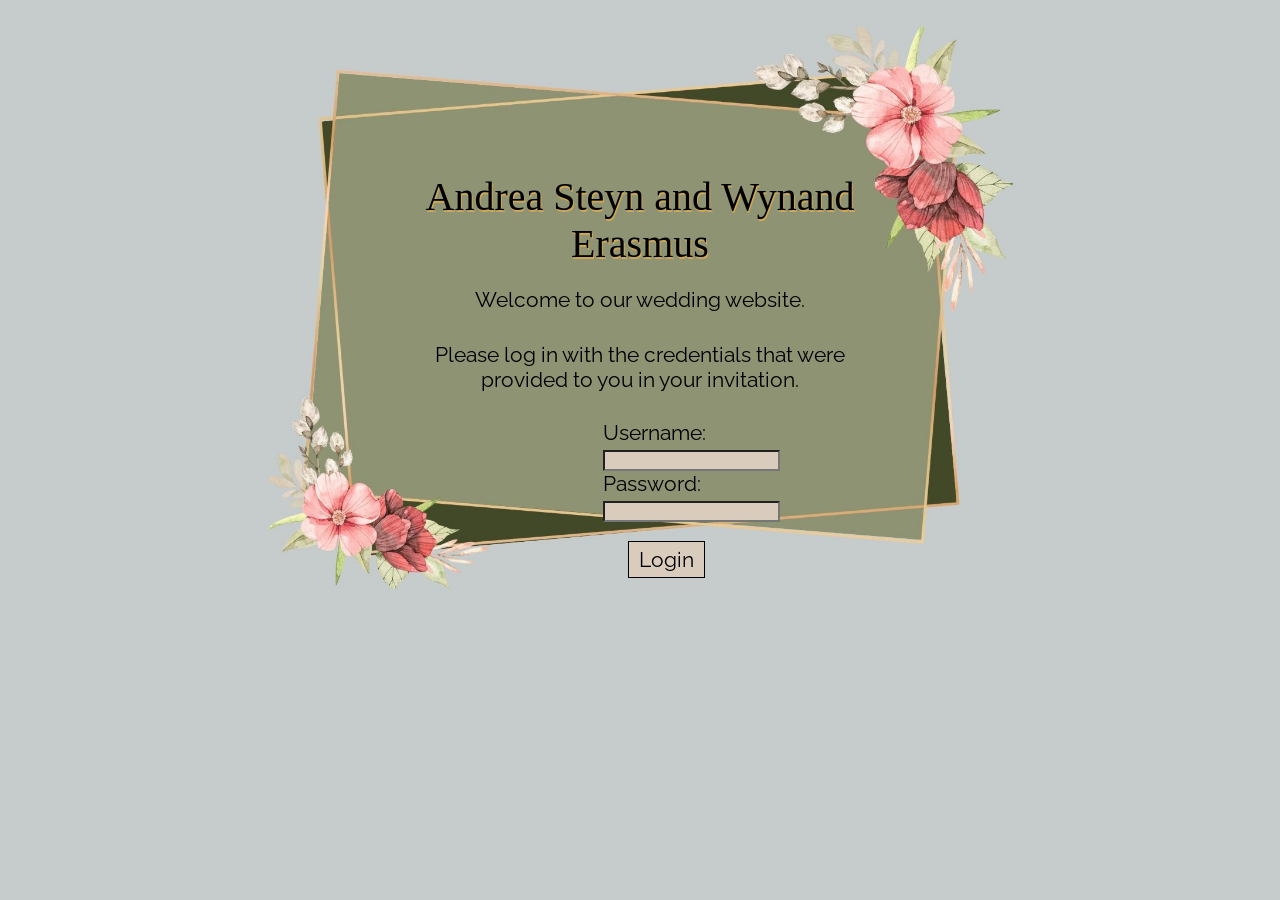
<file: index.html>
<!DOCTYPE html>
<html lang="en">
<head>
    <meta charset="UTF-8">
    <meta http-equiv="X-UA-Compatible" content="IE=edge">
    <meta name="viewport" content="width=device-width, initial-scale=1.0">
    <title>Andrea Steyn and Wynand Erasmus | Wedding</title>
    <link rel="stylesheet" href="./style.css">
    <link href="https://fonts.googleapis.com/css2?family=Raleway&display=swap" rel="stylesheet">
    <!--Jo-Anne van der Wath (577394)
        Henry Roux (577440)
        Mckyle Meyer (577523)
        Zeldene van Vüren (577115)
        Lecturer: Evangelistars Shayamano
    -->
</head>
<body id="bodyLogin">
    <Section id="containerLogin">
        <section id="contentLogin">
            <h1 id="mainHeadingLogin">Andrea Steyn and Wynand Erasmus</h1>
            <p class="contentLogin" id="loginParagraph1">Welcome to our wedding website.</p>
            <p id="loginParagraph2">Please log in with the credentials that were provided to you in your invitation.</p>
            <form action="" id="formLogin">
                <fieldset>
                    <label for="loginUsername">Username:</label><br>
                    <input type="text" id="loginUsername" name="loginUsername" required><br>
                    <label for="loginPassword">Password:</label><br>
                    <input type="text" name="loginPassword" id="loginPassword" required><br><br>
                    <a href="home.html" id="cta">Login</a>
                </fieldset>
            </form>
        </section>
    </Section>
</body>
</html>
</file>
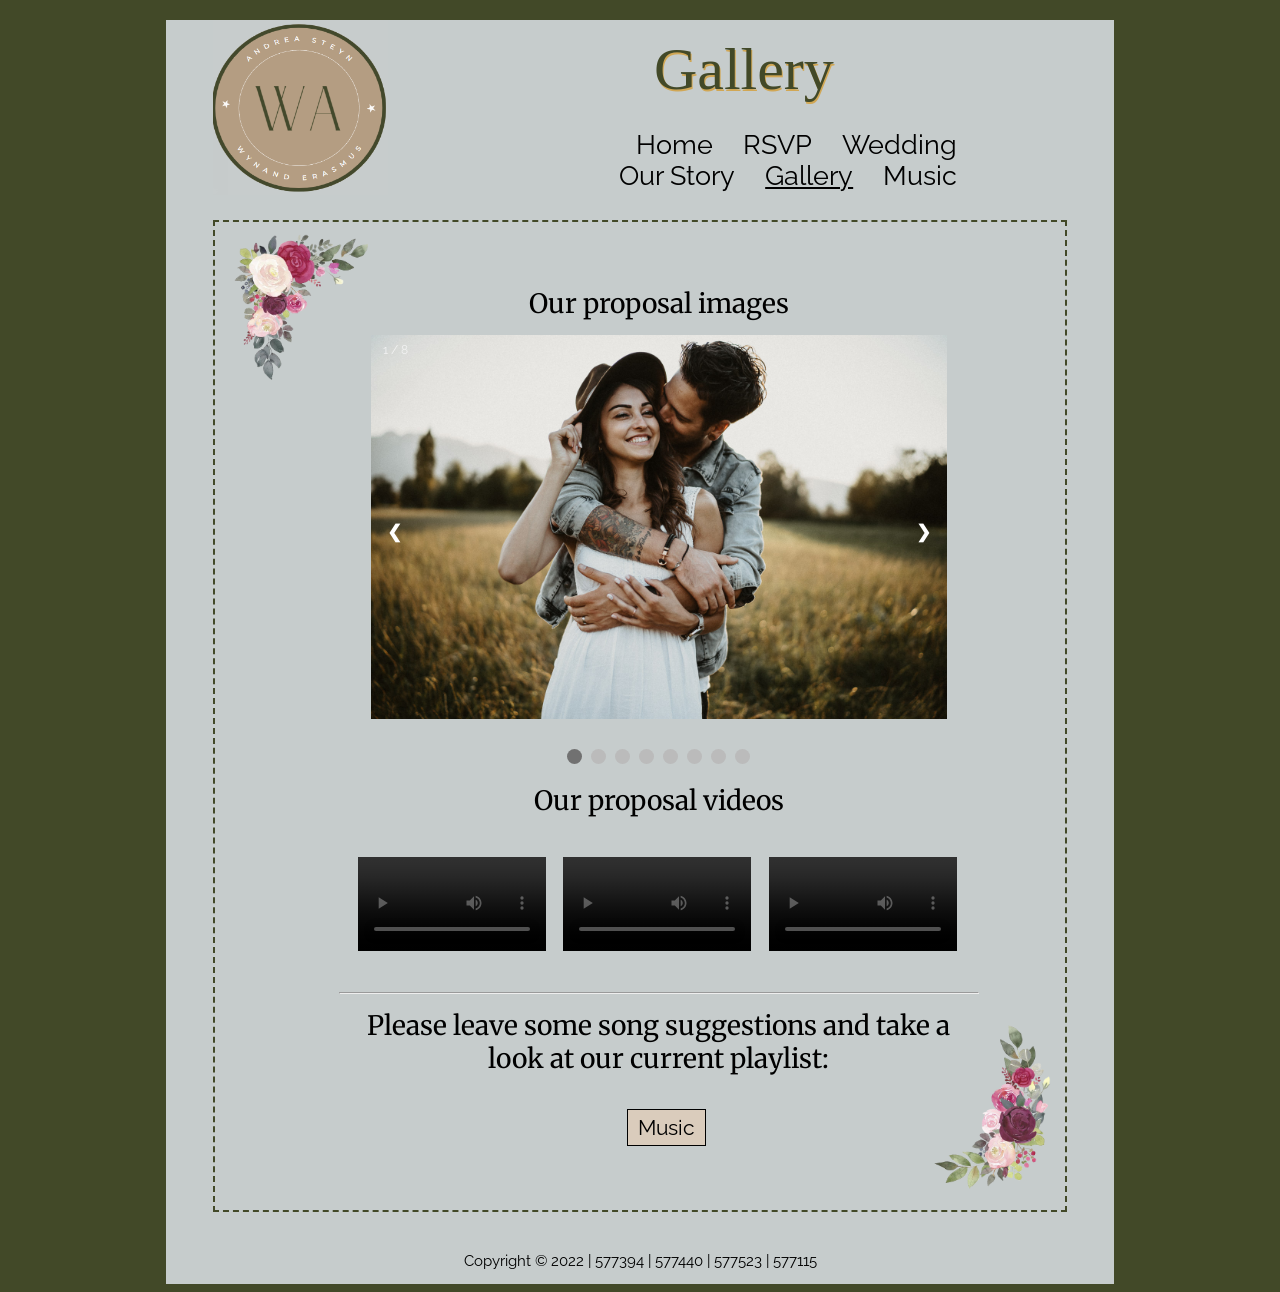
<file: gallery.html>
<!DOCTYPE html>
<html lang="en">
<head>
    <meta charset="UTF-8">
    <meta http-equiv="X-UA-Compatible" content="IE=edge">
    <meta name="viewport" content="width=device-width, initial-scale=1.0">
    <title>Andrea Steyn and Wynand Erasmus | Wedding</title>
    <link rel="stylesheet" href="./style.css">
    <link href="https://fonts.googleapis.com/css2?family=Raleway&display=swap" rel="stylesheet">
    <link href="https://fonts.googleapis.com/css2?family=Merriweather&display=swap" rel="stylesheet">
    <!--Jo-Anne van der Wath (577394)
        Henry Roux (577440)
        Mckyle Meyer (577523)
        Zeldene van Vüren (577115)
        Lecturer: Evangelistars Shayamano
    -->
</head>
<body>
    <Section id="container">
        <header>
            <img src="./Images/logo.png" alt="Bride and Groom logo" id="logo">
            <section id="top">
                <h1 id="mainHeading">Gallery</h1>
                <nav>
                  <ul>
                    <li class="navLink"><a href="home.html">Home</a></li>
                    <li class="navLink"><a href="rsvp.html">RSVP</a></li>
                    <li class="navLink"><a href="wedding.html">Wedding</a></li>
                    <li class="navLink"><a href="story.html">Our Story</a></li>
                    <li class="navLink"><a href="#"><u>Gallery</u></a></li>
                    <li class="navLink"><a href="music.html">Music</a></li>
                </ul>
            </nav>
            </section>
        </header>
        <section id="content">
          <h2>Our proposal images</h2>

          <div class="slideshow-container">

              <div class="mySlides fade">
                <div class="numbertext">1 / 8</div>
                <img src="./Images/gallery1.jpg" style="width:100%" alt="Wynand is holding Andrea from behind and kissing her">
              </div>
                
              <div class="mySlides fade">
                <div class="numbertext">2 / 8</div>
                <img src="./Images/gallery2.jpg" style="width:100%" alt="Wynand and Andrea are hugging and smiling at the camera">
              </div>
                
              <div class="mySlides fade">
                <div class="numbertext">3 / 8</div>
                <img src="./Images/gallery3.jpg" style="width:100%" alt="They are dancing next to a river">
              </div>

              <div class="mySlides fade">
                    <div class="numbertext">4 / 8</div>
                    <img src="./Images/gallery4.jpg" style="width:100%" alt="They are standing on a cliff next to the ocean and staring into each others eyes">
              </div>

              <div class="mySlides fade">
                  <div class="numbertext">5 / 8</div>
                  <img src="./Images/gallery5.jpg" style="width:100%" alt="They are walking next to a river">
              </div>

              <div class="mySlides fade">
                  <div class="numbertext">6 / 8</div>
                  <img src="./Images/gallery6.jpg" style="width:100%" alt="They are standing infront of rocks wispering to each other">
              </div>

              <div class="mySlides fade">
                  <div class="numbertext">7 / 8</div>
                  <img src="./Images/gallery7.jpg" style="width:100%" alt="Wynand is holding Andrea from behind and kissing her" alt="They are walking in a field">
              </div>

              <div class="mySlides fade">
                  <div class="numbertext">8 / 8</div>
                  <img src="./Images/gallery8.jpg" style="width:100%" alt="They are dancing in a field">
              </div>
                
              <a class="prev" onclick="plusSlides(-1)">❮</a>
              <a class="next" onclick="plusSlides(1)">❯</a>
                
              </div>
              <br>
                
              <div style="text-align:center">
                <span class="dot" onclick="currentSlide(1)"></span> 
                <span class="dot" onclick="currentSlide(2)"></span> 
                <span class="dot" onclick="currentSlide(3)"></span>
                <span class="dot" onclick="currentSlide(4)"></span>
                <span class="dot" onclick="currentSlide(5)"></span>
                <span class="dot" onclick="currentSlide(6)"></span>
                <span class="dot" onclick="currentSlide(7)"></span>
                <span class="dot" onclick="currentSlide(8)"></span>
              </div>
                
              <script>
              let slideIndex = 1;
              showSlides(slideIndex);
                
              function plusSlides(n) {
                showSlides(slideIndex += n);
              }
                
              function currentSlide(n) {
                showSlides(slideIndex = n);
              }
                
              function showSlides(n) {
                let i;
                let slides = document.getElementsByClassName("mySlides");
                let dots = document.getElementsByClassName("dot");
                if (n > slides.length) {slideIndex = 1}    
                if (n < 1) {slideIndex = slides.length}
                for (i = 0; i < slides.length; i++) {
                  slides[i].style.display = "none";  
                }
                for (i = 0; i < dots.length; i++) {
                  dots[i].className = dots[i].className.replace(" active", "");
                }
                slides[slideIndex-1].style.display = "block";  
                dots[slideIndex-1].className += " active";
              }
              </script>

              <h2>Our proposal videos</h2>

              <div id="videoBox">
                <video class="galleryVideos" controls>
                  <source src="./Videos/wprv1.mp4" type="video/mp4">
                  Your browser does not support HTML video.
                </video>
                <video class="galleryVideos" controls>
                  <source src="./Videos/wprv2.mp4" type="video/mp4">
                  Your browser does not support HTML video.
                </video>
                <video class="galleryVideos" controls>
                  <source src="./Videos/wprv3.mp4" type="video/mp4">
                  Your browser does not support HTML video.
                </video>
              </div>

              <br>
              <hr>
              <h2>Please leave some song suggestions and take a look at our current playlist:</h2>
              <br>
              <a href="./music.html" id="cta" style="margin-left: 45%;">Music</a>
        </section>
        <footer>
          Copyright &copy; 2022 | 577394 | 577440 | 577523 | 577115
        </footer>
    </Section>
</body>
</html>
</file>
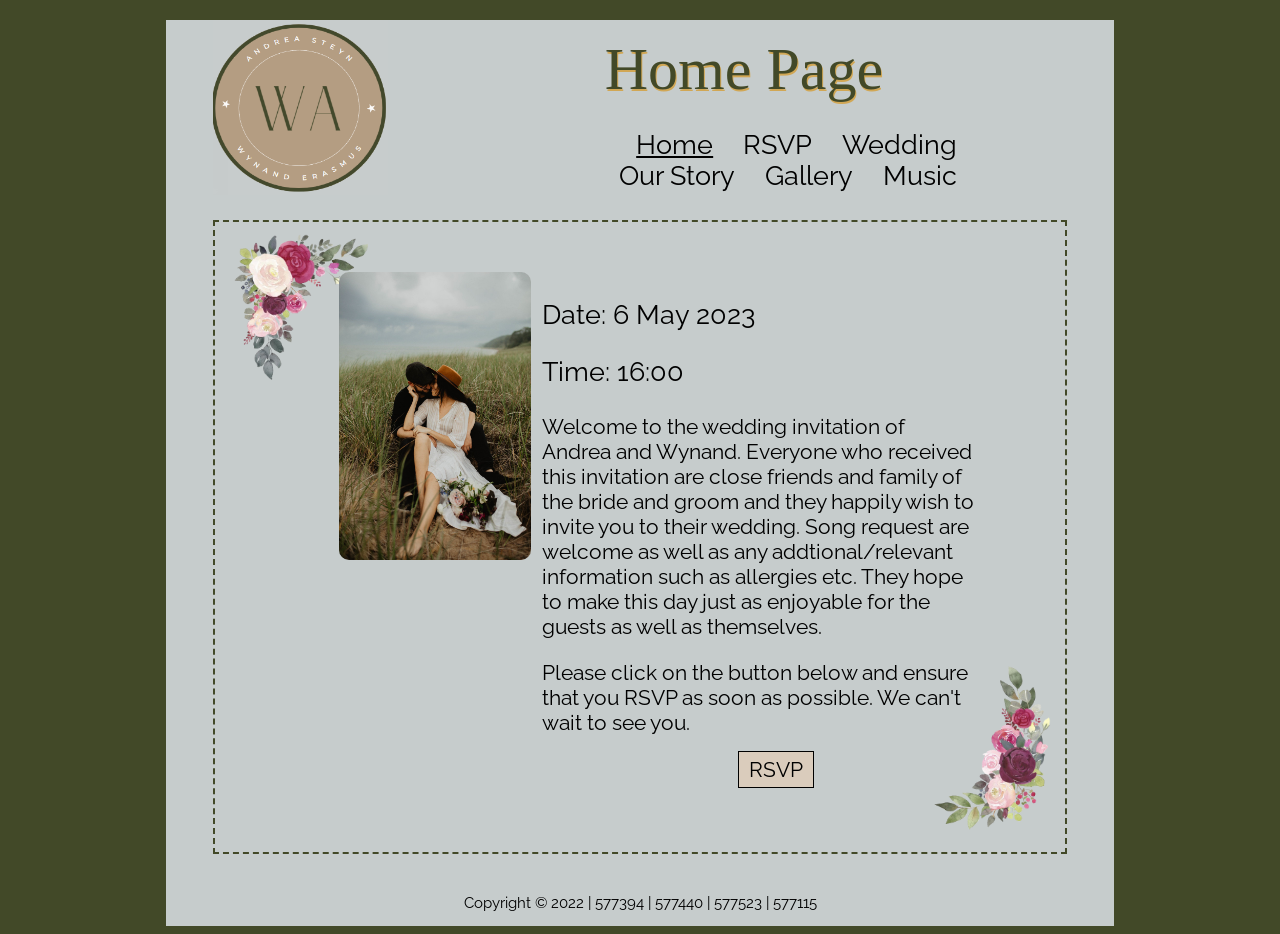
<file: home.html>
<!DOCTYPE html>
<html lang="en">
<head>
    <meta charset="UTF-8">
    <meta http-equiv="X-UA-Compatible" content="IE=edge">
    <meta name="viewport" content="width=device-width, initial-scale=1.0">
    <title>Andrea Steyn and Wynand Erasmus | Wedding</title>
    <link rel="stylesheet" href="./style.css">
    <link href="https://fonts.googleapis.com/css2?family=Raleway&display=swap" rel="stylesheet">
    <link href="https://fonts.googleapis.com/css2?family=Merriweather&display=swap" rel="stylesheet">
    <!--Jo-Anne van der Wath (577394)
        Henry Roux (577440)
        Mckyle Meyer (577523)
        Zeldene van Vüren (577115)
        Lecturer: Evangelistars Shayamano
    -->
</head>
<body>
    <Section id="container">
        <header>
            <img src="./Images/logo.png" alt="Bride and Groom logo" id="logo">
            <section id="top">
                <h1 id="mainHeading">Home Page</h1>
                <nav>
                    <ul>
                        <li class="navLink"><a href="#"><u>Home</u></a></li>
                        <li class="navLink"><a href="rsvp.html">RSVP</a></li>
                        <li class="navLink"><a href="wedding.html">Wedding</a></li>
                        <li class="navLink"><a href="story.html">Our Story</a></li>
                        <li class="navLink"><a href="gallery.html">Gallery</a></li>
                        <li class="navLink"><a href="music.html">Music</a></li>
                    </ul>
            </nav>
            </section>
        </header>
        <section id="content">
            <aside>
                <img src="./Images/home-photo.jpg" alt="Engagement photo of the bride and groom" id="homePhoto">
            </aside>
            <article id="homeArticle">
                <p id="HomeDate">Date: 6 May 2023</p>
                <p id="HomeTime">Time: 16:00</p>
                <p>Welcome to the wedding invitation of Andrea and Wynand.  Everyone who received this invitation are close friends and family of the bride and groom and they happily wish to invite you to their wedding.
                     Song request are welcome as well as any addtional/relevant information such as allergies etc. They hope to make this day just as enjoyable for the guests as well as themselves.</p>
                <p>Please click on the button below and ensure that you RSVP as soon as possible. We can't wait to see you.</p>
                <a href="./rsvp.html" id="cta" style="margin-left: 45%;">RSVP</a>
            </article>
        </section>
        <footer>
            Copyright &copy; 2022 | 577394 | 577440 | 577523 | 577115
        </footer>
    </Section>
</body>
</html>
</file>
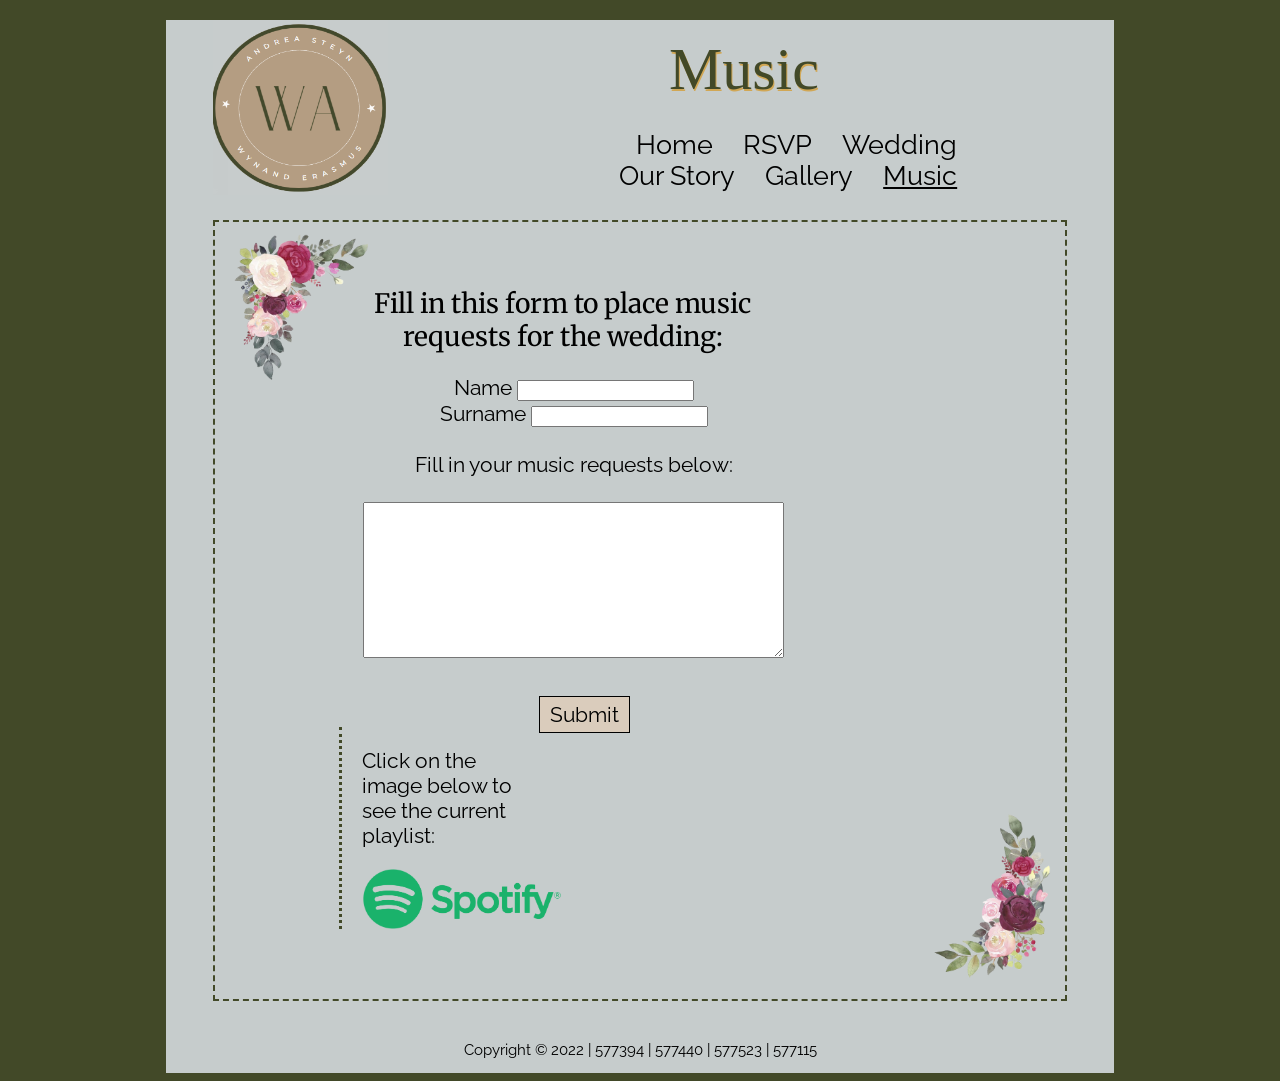
<file: music.html>
<!DOCTYPE html>
<html lang="en">
<head>
    <meta charset="UTF-8">
    <meta http-equiv="X-UA-Compatible" content="IE=edge">
    <meta name="viewport" content="width=device-width, initial-scale=1.0">
    <title>Andrea Steyn and Wynand Erasmus | Wedding</title>
    <link rel="stylesheet" href="./style.css">
    <link href="https://fonts.googleapis.com/css2?family=Raleway&display=swap" rel="stylesheet">
    <link href="https://fonts.googleapis.com/css2?family=Merriweather&display=swap" rel="stylesheet">
    <!--Jo-Anne van der Wath (577394)
        Henry Roux (577440)
        Mckyle Meyer (577523)
        Zeldene van Vüren (577115)
        Lecturer: Evangelistars Shayamano
    -->
</head>
<body>
    <Section id="container">
        <header>
            <img src="./Images/logo.png" alt="Bride and Groom logo" id="logo">
            <section id="top">
                <h1 id="mainHeading">Music</h1>
                <nav>
                    <ul>
                        <li class="navLink"><a href="home.html">Home</a></li>
                        <li class="navLink"><a href="rsvp.html">RSVP</a></li>
                        <li class="navLink"><a href="wedding.html">Wedding</a></li>
                        <li class="navLink"><a href="story.html">Our Story</a></li>
                        <li class="navLink"><a href="gallery.html">Gallery</a></li>
                        <li class="navLink"><a href="#"><u>Music</u></a></li>
                    </ul>
            </nav>
            </section>
        </header>
        <section id="content">
            <article>
                <h2>Fill in this form to place music requests for the wedding:</h2>
                <form action="#" id="musicForm">
                    <fieldset>
                        <label for="musicName">Name</label>
                        <input type="text" name="musicName" id="musicName">
                        <br>
                        <label for="musicSurname">Surname</label>
                        <input type="text" name="musicSurname" id="musicSurname">
                        <br><br>
                        <label for="musicRequest">Fill in your music requests below:</label><br><br>
                        <textarea name="musicRequest" rows="10" cols="50"></textarea>
                        <br><br>
                    </fieldset>
                    <a href="home.html" id="cta">Submit</a>
                </form>
            </article>

            <aside id="musicAside">
                <p>Click on the image below to see the current playlist:</p>
                <a href="https://open.spotify.com/playlist/43eWkIiNDbimyD35iong1G?si=325e7403af7541c1" target="_blank"><img src="./Images/spotify.png" alt="Spotify logo" id="spotify"></a>
            </aside>
        </section>
        <footer>
            Copyright &copy; 2022 | 577394 | 577440 | 577523 | 577115
        </footer>
    </Section>
</body>
</html>
</file>
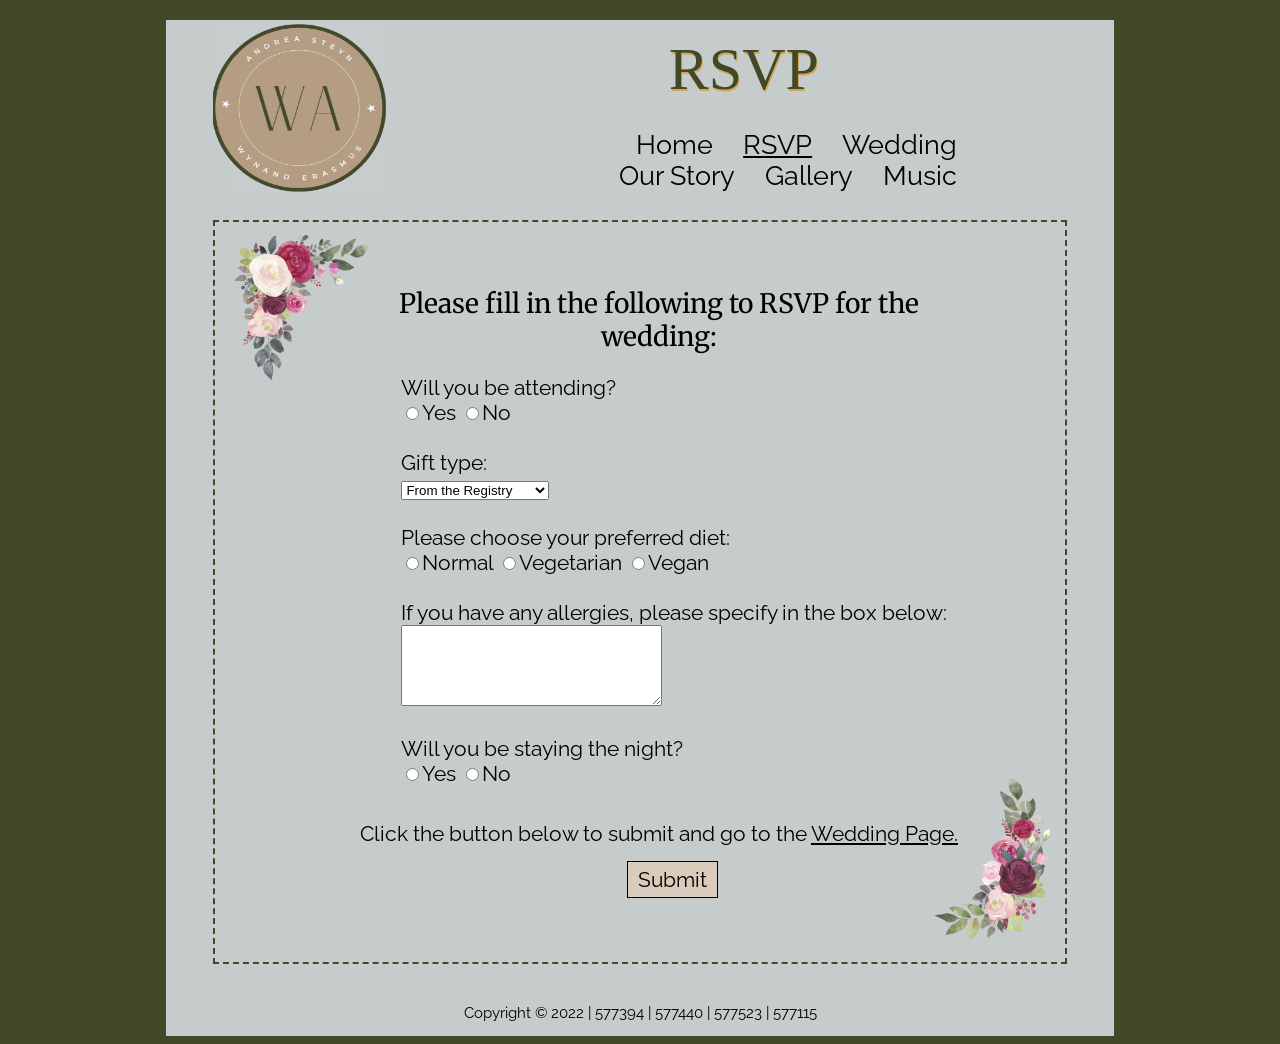
<file: rsvp.html>
<!DOCTYPE html>
<html lang="en">
<head>
    <meta charset="UTF-8">
    <meta http-equiv="X-UA-Compatible" content="IE=edge">
    <meta name="viewport" content="width=device-width, initial-scale=1.0">
    <title>Andrea Steyn and Wynand Erasmus | Wedding</title>
    <link rel="stylesheet" href="./style.css">
    <link href="https://fonts.googleapis.com/css2?family=Raleway&display=swap" rel="stylesheet">
    <link href="https://fonts.googleapis.com/css2?family=Merriweather&display=swap" rel="stylesheet">
    <!--Jo-Anne van der Wath (577394)
        Henry Roux (577440)
        Mckyle Meyer (577523)
        Zeldene van Vüren (577115)
        Lecturer: Evangelistars Shayamano
    -->
</head>
<body>
    <Section id="container">
        <header>
            <img src="./Images/logo.png" alt="Bride and Groom logo" id="logo">
            <section id="top">
                <h1 id="mainHeading">RSVP</h1>
                <nav>
                    <ul>
                        <li class="navLink"><a href="home.html">Home</a></li>
                        <li class="navLink"><a href="#"><u>RSVP</u></a></li>
                        <li class="navLink"><a href="wedding.html">Wedding</a></li>
                        <li class="navLink"><a href="story.html">Our Story</a></li>
                        <li class="navLink"><a href="gallery.html">Gallery</a></li>
                        <li class="navLink"><a href="music.html">Music</a></li>
                    </ul>
            </nav>
            </section>
        </header>
        <section id="content">
            <h2>Please fill in the following to RSVP for the wedding:</h2>

            <form action="" id="formRSVP">
                <fieldset>
                    <label for="rsvpAttending">Will you be attending?</label> <br>
                    <input type="radio" name="rsvpAttending" id="rsvpAttendingYes"><span>Yes</span>
                    <input type="radio" name="rsvpAttending" id="rsvpAttendingNo"><span>No</span>
                    <br><br>
                    <label for="rsvpGift">Gift type:</label><br>
                    <select id="rsvpGift" name="rsvpGift">
                        <option value="registry">From the Registry</option>
                        <option value="nonRegistry">Not from the Registry</option>
                        <option value="financial">Financial contribution</option>
                        <option value="none">None</option>
                    </select>
                    <br><br>
                    <label for="rsvpDiet">Please choose your preferred diet:</label> <br>
                    <input type="radio" name="rsvpDiet" id="rsvpDietNormal"><span>Normal</span>
                    <input type="radio" name="rsvpDiet" id="rsvpDietVegetarian"><span>Vegetarian</span>
                    <input type="radio" name="rsvpDiet" id="rsvpDietVegan"><span>Vegan</span>
                    <br><br>
                    <label for="rsvpAllergies">If you have any allergies, please specify in the box below:</label><br>
                    <textarea name="rsvpAllergies" rows="5" cols="30"></textarea>
                    <br><br>
                    <label for="rsvpNight">Will you be staying the night?</label><br>
                    <input type="radio" name="rsvpNight" id="rsvpNightYes"><span>Yes</span>
                    <input type="radio" name="rsvpNight" id="rsvpNightNo"><span>No</span>
                </fieldset>
            </form>
            <p id="rsvpP">Click the button below to submit and go to the <u>Wedding Page.</u></p>
            <a href="./wedding.html" id="cta" style="margin-left: 45%;">Submit</a>
        </section>
        <footer>
            Copyright &copy; 2022 | 577394 | 577440 | 577523 | 577115
        </footer>
    </Section>
</body>
</html>
</file>
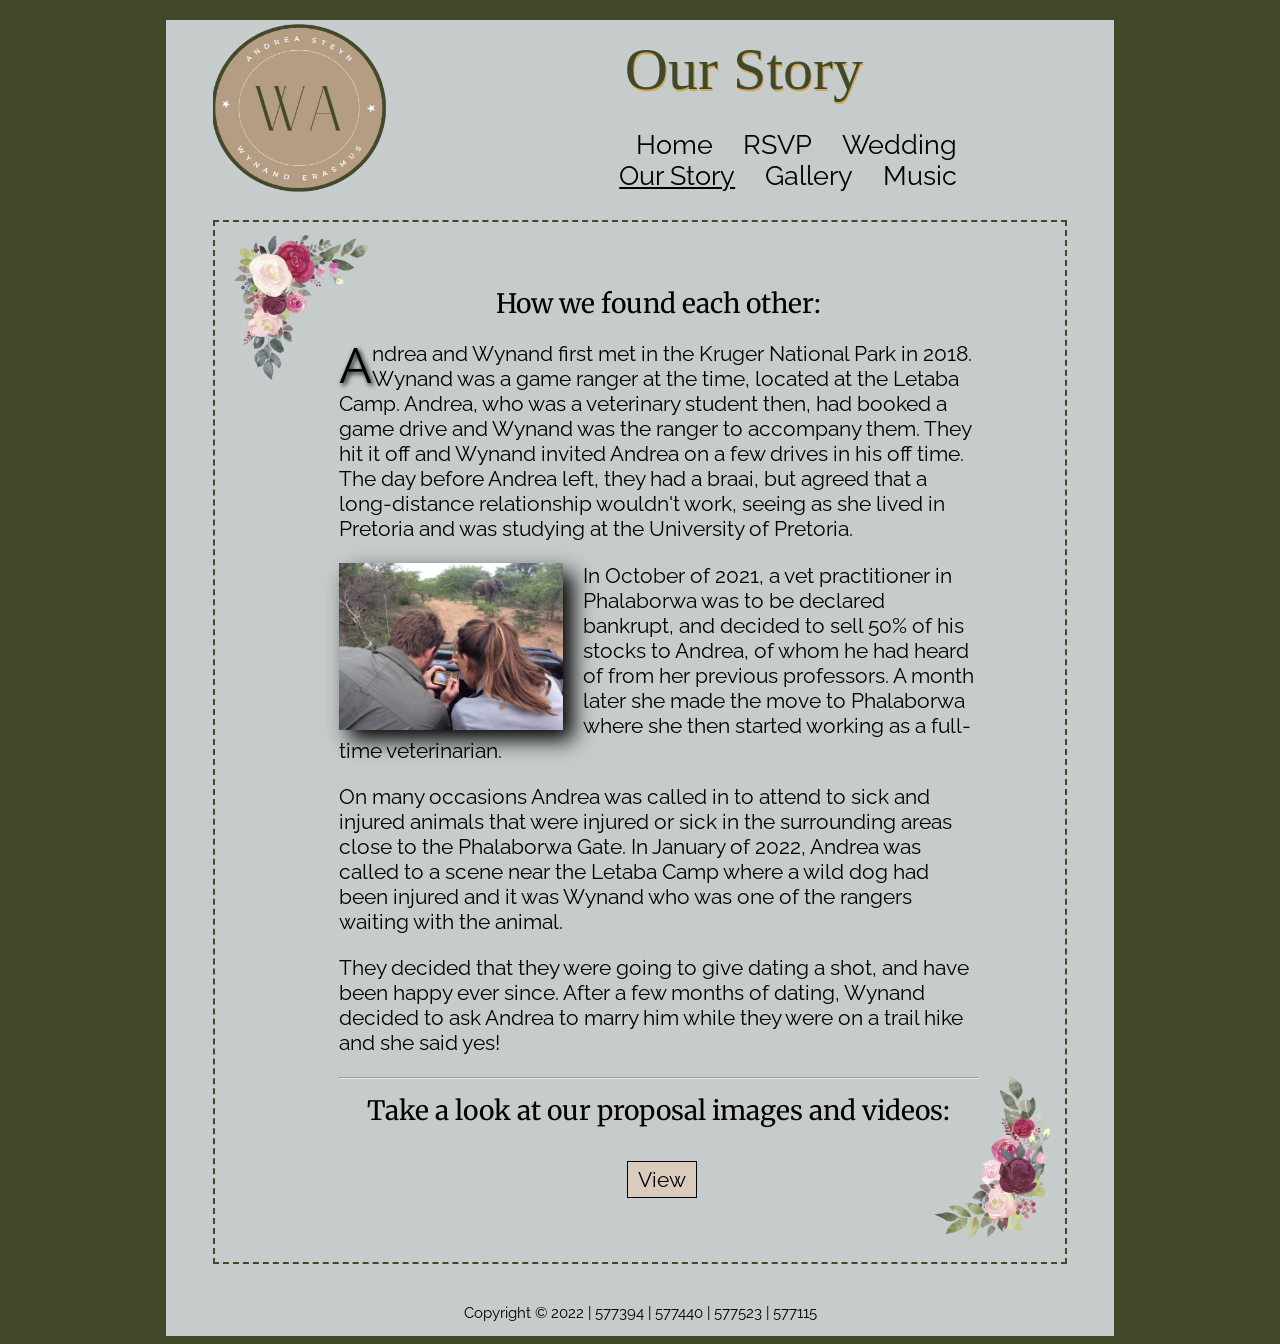
<file: story.html>
<!DOCTYPE html>
<html lang="en">
<head>
    <meta charset="UTF-8">
    <meta http-equiv="X-UA-Compatible" content="IE=edge">
    <meta name="viewport" content="width=device-width, initial-scale=1.0">
    <title>Andrea Steyn and Wynand Erasmus | Wedding</title>
    <link rel="stylesheet" href="./style.css">
    <link href="https://fonts.googleapis.com/css2?family=Raleway&display=swap" rel="stylesheet">
    <link href="https://fonts.googleapis.com/css2?family=Merriweather&display=swap" rel="stylesheet">
    <!--Jo-Anne van der Wath (577394)
        Henry Roux (577440)
        Mckyle Meyer (577523)
        Zeldene van Vüren (577115)
        Lecturer: Evangelistars Shayamano
    -->
</head>
<body>
    <Section id="container">
        <header>
            <img src="./Images/logo.png" alt="Bride and Groom logo" id="logo">
            <section id="top">
                <h1 id="mainHeading">Our Story</h1>
                <nav>
                    <ul>
                        <li class="navLink"><a href="home.html">Home</a></li>
                        <li class="navLink"><a href="rsvp.html">RSVP</a></li>
                        <li class="navLink"><a href="wedding.html">Wedding</a></li>
                        <li class="navLink"><a href="#"><u>Our Story</u></a></li>
                        <li class="navLink"><a href="gallery.html">Gallery</a></li>
                        <li class="navLink"><a href="music.html">Music</a></li>
                    </ul>
            </nav>
            </section>
        </header>
        <section id="content">
            <h2>How we found each other:</h2>

            <p id="firstParagraph">Andrea and Wynand first met in the Kruger National Park in 2018. Wynand was a game ranger at the time, located at the Letaba Camp. Andrea, who was a veterinary student then, had booked a game drive and Wynand was the ranger to accompany them. They hit it off and Wynand invited Andrea on a few drives in his off time. The day before Andrea left, they had a braai, but agreed that a long-distance relationship wouldn't work, seeing as she lived in Pretoria and was studying at the University of Pretoria.</p>
            <img src="./Images/storyPhoto.jpg" alt="Photo of Ranger and Vet in National Park" id="meetingImage">
            <p>In October of 2021, a vet practitioner in Phalaborwa was to be declared bankrupt, and decided to sell 50% of his stocks to Andrea, of whom he had heard of from her previous professors. A month later she made the move to Phalaborwa where she then started working as a full-time veterinarian.</p>
            <p>On many occasions Andrea was called in to attend to sick and injured animals that were injured or sick in the surrounding areas close to the Phalaborwa Gate. In January of 2022, Andrea was called to a scene near the Letaba Camp where a wild dog had been injured and it was Wynand who was one of the rangers waiting with the animal.</p>
            <p>They decided that they were going to give dating a shot, and have been happy ever since. After a few months of dating, Wynand decided to ask Andrea to marry him while they were on a trail hike and she said yes!</p>

            <hr>
            <h2>Take a look at our proposal images and videos:</h2>
            <br>
            <a href="./gallery.html" id="cta" style="margin-left: 45%;">View</a>
        </section>
        <footer>
            Copyright &copy; 2022 | 577394 | 577440 | 577523 | 577115
        </footer>
    </Section>
</body>
</html>
</file>
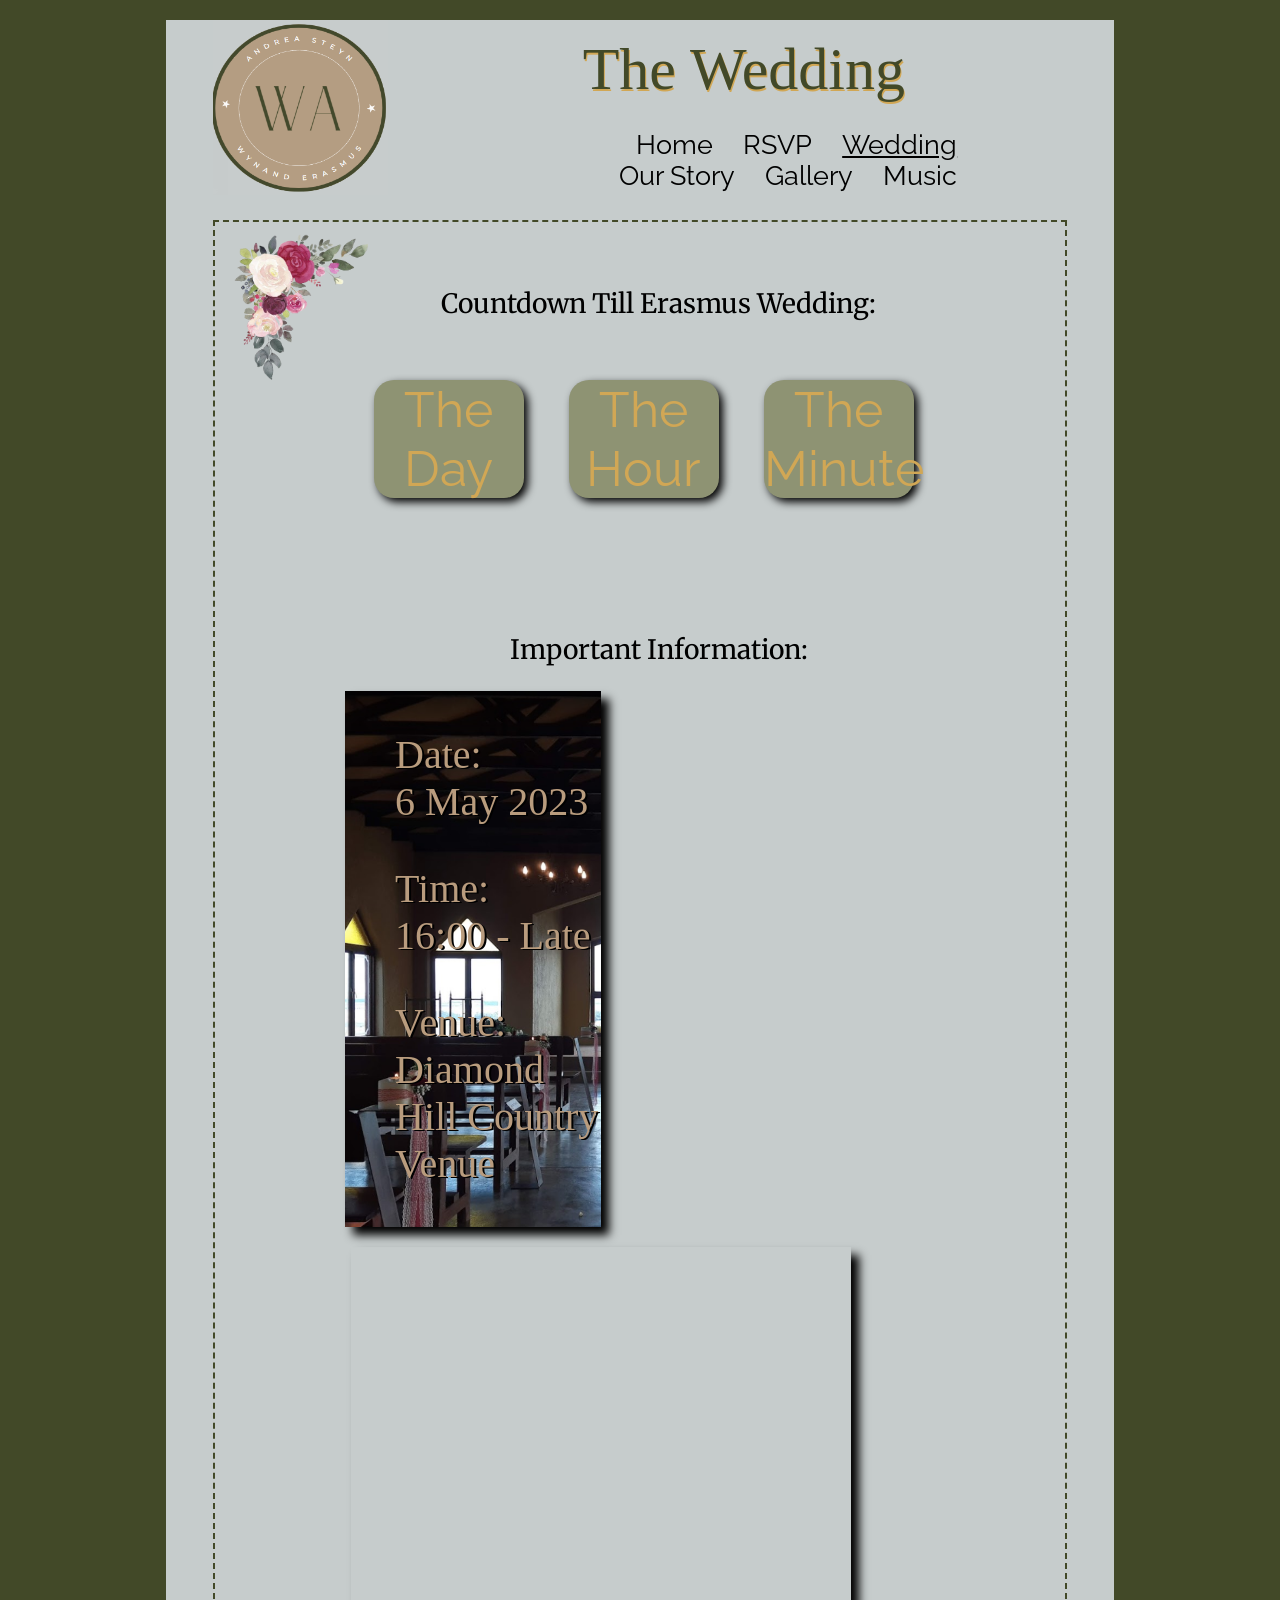
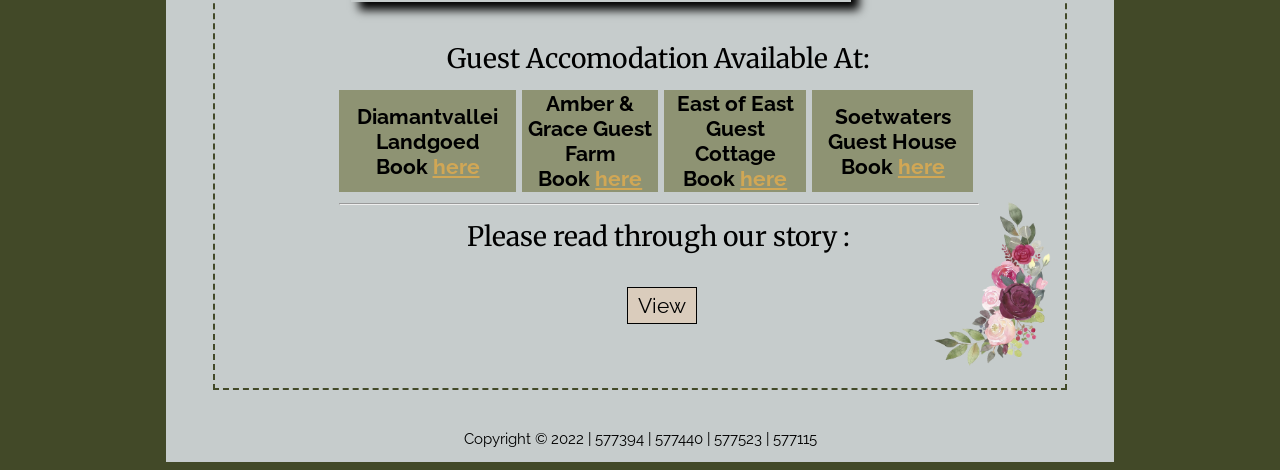
<file: wedding.html>
<!DOCTYPE html>
<html lang="en">
<head>
    <meta charset="UTF-8">
    <meta http-equiv="X-UA-Compatible" content="IE=edge">
    <meta name="viewport" content="width=device-width, initial-scale=1.0">
    <title>Andrea Steyn and Wynand Erasmus | Wedding</title>
    <link rel="stylesheet" href="./style.css">
    <link href="https://fonts.googleapis.com/css2?family=Raleway&display=swap" rel="stylesheet">
    <link href="https://fonts.googleapis.com/css2?family=Merriweather&display=swap" rel="stylesheet">
    <!--Jo-Anne van der Wath (577394)
        Henry Roux (577440)
        Mckyle Meyer (577523)
        Zeldene van Vüren (577115)
        Lecturer: Evangelistars Shayamano
    -->
</head>
<body>
    <Section id="container">
        <header>
            <img src="./Images/logo.png" alt="Bride and Groom logo" id="logo">
            <section id="top">
                <h1 id="mainHeading">The Wedding</h1>
                <nav>
                    <ul>
                        <li class="navLink"><a href="home.html">Home</a></li>
                        <li class="navLink"><a href="rsvp.html">RSVP</a></li>
                        <li class="navLink"><a href="#"><u>Wedding</u></a></li>
                        <li class="navLink"><a href="story.html">Our Story</a></li>
                        <li class="navLink"><a href="gallery.html">Gallery</a></li>
                        <li class="navLink"><a href="music.html">Music</a></li>
                    </ul>
            </nav>
            </section>
        </header>
        <section id="content">
            <h2>Countdown Till Erasmus Wedding:</h2>

            <section id="countdown"> 
                <p id="days"></p>
                <p id="hours"></p>
                <p id="minutes"></p>
                <p id="seconds"></p>
            <script>
                //The date and time of the wedding:
                var countDownDate = new Date("6 May, 2023 16:00").getTime();
            
                //Updates the countdown every 1 second:
                var x = setInterval(function() {
            
                //Gets today's date and time
                var now = new Date().getTime();
                
                //Calculates the difference between now and the wedding date
                var difference = countDownDate - now;
            
                //Calculations for days, hours, minutes and seconds
                
                var days = Math.floor(difference / (1000 * 60 * 60 * 24));
                
                //Output the result in an element with id="demo"
                document.getElementById("days").innerHTML = days + "d ";
                
                //If the countdown is over, write some text 
                if (difference < 0) {
                    clearInterval(x);
                    document.getElementById("days").innerHTML = "The Day";
                }
            }, 1000);
            </script>
            <script>
                //The date and time of the wedding:
                var countDownDate = new Date("6 May, 2023 16:00").getTime();
            
                //Updates the countdown every 1 second:
                var x = setInterval(function() {
            
                //Gets today's date and time
                var now = new Date().getTime();
                
                //Calculates the difference between now and the wedding date
                var difference = countDownDate - now;
            
                var hours = Math.floor((difference % (1000 * 60 * 60 * 24)) / (1000 * 60 * 60));
            
                //Output the result in an element with id="demo"
                document.getElementById("hours").innerHTML =hours + "h ";
                
                //If the countdown is over, write some text 
                if (difference < 0) {
                    clearInterval(x);
                    document.getElementById("hours").innerHTML = "The Hour";
                }
            }, 1000);
            </script>
                <script>
                //The date and time of the wedding:
                var countDownDate = new Date("6 May, 2023 16:00").getTime();
            
                //Updates the countdown every 1 second:
                var x = setInterval(function() {
            
                //Gets today's date and time
                var now = new Date().getTime();
                
                //Calculates the difference between now and the wedding date
                var difference = countDownDate - now;
            
                var minutes = Math.floor((difference % (1000 * 60 * 60)) / (1000 * 60));
            
                //Output the result in an element with id="demo"
                document.getElementById("minutes").innerHTML =minutes + "m " ;
                
                //If the countdown is over, write some text 
                if (difference < 0) {
                    clearInterval(x);
                    document.getElementById("minutes").innerHTML = "The Minute";
                }
            }, 1000);
            </script>
                <script>
                //The date and time of the wedding:
                var countDownDate = new Date("6 May, 2023 16:00").getTime();
            
                //Updates the countdown every 1 second:
                var x = setInterval(function() {
            
                //Gets today's date and time
                var now = new Date().getTime();
                
                //Calculates the difference between now and the wedding date
                var difference = countDownDate - now;
            
                var seconds = Math.floor((difference % (1000 * 60)) / 1000);
            
                //Output the result in an element with id="demo"
                document.getElementById("seconds").innerHTML = seconds + "s ";
                
                //If the countdown is over, write some text 
                if (difference < 0) {
                    clearInterval(x);
                    document.getElementById("seconds").innerHTML = "I Do";
                }
            }, 1000);
            </script></section>

            <section id="weddingInfo">
                <h2>Important Information:</h2>

                <div id="wedding">
                    <p class="p">Date: <br>6 May 2023</p>
                    <p class="p"> Time: <br>16:00 - Late</p>
                    <p class="p">Venue: <br> Diamond Hill Country Venue</p> 
                </div>
                <div id="map">
                    <iframe src="https://www.google.com/maps/embed?pb=!1m18!1m12!1m3!1d3591.6806899133544!2d28.52274021494657!3d-25.814106383613034!2m3!1f0!2f0!3f0!3m2!1i1024!2i768!4f13.1!3m3!1m2!1s0x1e955038a8815dcd%3A0x530f04a0995b920f!2sDiamond%20Hill%20Country%20Venue!5e0!3m2!1sen!2sza!4v1661771190105!5m2!1sen!2sza" width="550" height="350" style="border:0;" loading="lazy" referrerpolicy="no-referrer-when-downgrade"></iframe>
                </div>
            </section>

            <br>

            <section id="guests">
                <h2>Guest Accomodation Available At:</h2>
                <table id="address">
                    <tr>
                        <td>Diamantvallei Landgoed <br>
                            Book <a href="https://book.nightsbridge.com/25197" class="address" target="_blank">here</a>
                        </td>
                        <td>Amber & Grace Guest Farm <br>
                            Book <a href="https://ambersandgrace.co.za/" class="address" target="_blank">here</a>
                        </td>
                        <td>East of East Guest Cottage <br>
                            Book <a href="https://eastofeastguestcottage.com/" class="address" target="_blank">here</a>
                        </td>
                        <td>Soetwaters Guest House <br>
                            Book <a href="http://www.soetwaters.co.za/index.html" class="address" target="_blank">here</a></td>
                    </tr>
                </table>
            </section>

            <hr>
            <h2>Please read through our story :</h2>
            <br>
            <a href="./story.html" id="cta" style="margin-left: 45%;">View</a>
        </section>
        <footer>
            Copyright &copy; 2022 | 577394 | 577440 | 577523 | 577115
        </footer>
    </Section>
</body>
</html>
</file>
<file: style.css>
/* Jo-Anne van der Wath (577394)
Henry Roux (577440)
Mckyle Meyer (577523)
Zeldene van Vüren (577115)
Lecturer: Evangelistars Shayamano */

body {
    font-size: 16pt;
    background-color: rgb(66, 73, 40);
    font-family: 'Raleway', sans-serif;
}

#container {
    width: 75%;
    margin: auto;
    margin-top: 20px;
    background-color: rgb(198, 204, 204);
}

header {
    height: 175px;
}

#mainHeading {
    width: 75%;
    font-family: 'Brush Script MT', cursive;
    color:rgb(66,73,40);
    text-shadow: 1px 2px 0px rgb(209, 167, 85);
    font-size: 45pt;
    margin: 15px 0px;
    display: inline-block;
    text-align: center;
    font-weight: 400;
}

#logo {
    width: 175px;
    height: 175px;
    float: left;
    vertical-align: top;
    margin-left: 5%;
}

nav {
    width: 55%;
    margin-left: 5%;
    display: inline-block;
    text-align: right;
}

nav ul {
    margin-top: 10px;
    margin-bottom: 5px;
}

.navLink {
    list-style: none;
    display: inline-block;
}

.navLink a {
    font-size: 20pt;
    text-decoration: none;
    color: black;
    width: 50px;
    margin-left: 25px;
}

.navLink a:hover {
    background-image: linear-gradient(to right, rgb(142, 147, 115), rgb(198, 204, 204));
}

#content {
    margin: 25px 5%;
    padding: 50px 9% 70px 13%;
    background-image: url(./Images/left.jpg), url(./Images/right.jpg);
    background-position: top left, right bottom;
    background-repeat: no-repeat, no-repeat;
    background-size: 175px, 150px;
    background-attachment: scroll;
    border: 2px dashed rgb(66, 73, 40);
}

h2 {
    font-family: 'Merriweather', serif;
    font-size: 20pt;
    margin: 15px 0px;
    text-align: center;
    font-weight: 400;
}

aside {
    width: 30%;
    display: inline-block;
}

article {
    width: 68%;
    margin-left: 1%;
    display: inline-block;
    vertical-align: top;
}

#cta {
    text-decoration: none;
    color: black;
    border: 1px solid;
    padding: 5px 10px;
    background-color: rgb(218, 204, 188);
    margin-left: 10%;
}

#cta:hover {
    background-color: rgb(185, 156, 126);
}

footer {
    text-align: center;
    font-size: 11pt;
    padding-top: 15px;
    padding-bottom: 15px;
}

/* ----------------------------------------- */
/* Index Page */

#bodyLogin {
    background-color: rgb(198, 204, 204);
}

#containerLogin {
    width: 60%;
    height: 850px;
    margin: 20px auto;
    border: 1px solid rgb(198, 204, 204);
    background-image: url(./Images/Login.jpg);
    background-size: contain;
    background-repeat: no-repeat;
}

#contentLogin {
    margin: 20%;
}

#mainHeadingLogin {
    font-family: 'Brush Script MT', cursive;
    text-shadow: 1px 2px 0px rgb(209, 167, 85);
    font-size: 30pt;
    margin: 0px;
    padding: 0px;
    text-align: center;
    font-weight: 400;
}

#loginParagraph1 {
    text-align: center;
    margin-top: 20px;
}

#loginParagraph2 {
    text-align: center;
    margin-top: 30px;
}

#formLogin {
    margin-left: 38%;
}

#loginUsername {
    background-color: rgb(218, 204, 188);
}

#loginPassword {
    background-color: rgb(218, 204, 188);
}

/* Index Page */
/* ----------------------------------------- */

/* ----------------------------------------- */
/* Home Page */

#homePhoto {
    width: 100%;
    border-radius: 10px;
}

#HomeDate{
    /* color: rgb(66, 73, 40); */
    font-size: 20pt;

}
#HomeTime{
    /* color: rgb(66, 73, 40); */
    font-size: 20pt;
}

/* Home Page */
/* ----------------------------------------- */

/* ----------------------------------------- */
/* RSVP Page */

#formRSVP {
    margin-left: 7%;
    vertical-align: top;
}

fieldset {
    border: none;
}

#formRSVPLeft select {
    width: 200px;
}

#rsvpP {
    text-align: center;
}

/* RSVP Page */
/* ----------------------------------------- */

/* ----------------------------------------- */
/* Wedding Page */

#weddingInfo {
    width: 100%;
}

#guests{
    width: 100%;
}
#address{
border-collapse: collapse;
width: 100%;
text-align: center;
font-weight: bold;
margin: 0 auto;
background-color: rgb(142, 147, 115);
height: 100px;
}
#address td{
border-right: 6px solid rgb(198, 204, 204);
}
#countdown{
text-align: center;
font-size: 60px;
margin-top: 60px;
width: 100%;
}
#countdown p {
text-align: center;
font-size: 50px;
width: 150px;
margin-top: 0px;
margin-right: 30px;
background-color: rgb(142, 147, 115);
color: rgb(209, 167, 85);
border-radius: 20px;
display: inline-block;
box-shadow: 4px 4px 9px black;
}
#wedding {
display: inline-block;
font-size: 40px;
vertical-align: top;
margin: 10px 1% 10px;
width: 40%;
background-image: url("./Images/diamondhillvenue.png");
background-repeat: no-repeat;
background-size: cover;
box-shadow: 8px 8px 9px black;
}
.p{
color: rgb(185, 156, 126);
padding-left: 50px;
font-family: Brush Script MT, cursive;
text-shadow: 2px 1px 0px  black;
}
#map{
display: inline-block;
vertical-align: top;
margin-left: 2%;
margin-top: 10px;
box-shadow: 8px 8px 9px black;
}
#map iframe {
    width: 500px;
}
.address {
color:rgb(209, 167, 85);
}

/* Wedding Page */
/* ----------------------------------------- */

/* ----------------------------------------- */
/* Our Story Page */

#firstParagraph::first-letter{
    font-size: 49px;
    float: left;
    line-height: 1;
    text-shadow: 2px 2px 5px;
}

#meetingImage{
    width: 35%;
    height: auto;
    float: left;
    box-shadow: 10px 10px 20px;
    margin-right: 20px;
}

/* Our Story */
/* ----------------------------------------- */

/* ----------------------------------------- */
/* Gallery */

.mySlides {
    display: none
}

img {
    vertical-align: middle;
    /* max-height: 500px; */
}

.slideshow-container {
  max-width: 90%;
  position: relative;
  margin: auto;
}

.prev, .next {
  cursor: pointer;
  position: absolute;
  top: 50%;
  width: auto;
  padding: 16px;
  margin-top: -22px;
  color: white;
  font-weight: bold;
  font-size: 18px;
  transition: 0.6s ease;
  border-radius: 0 3px 3px 0;
  user-select: none;
}

.next {
  right: 0;
  border-radius: 3px 0 0 3px;
}

.prev:hover, .next:hover {
  background-color: rgba(0,0,0,0.8);
}

.numbertext {
  color: #f2f2f2;
  font-size: 12px;
  padding: 8px 12px;
  position: absolute;
  top: 0;
}

.dot {
  cursor: pointer;
  height: 15px;
  width: 15px;
  margin: 0 2px;
  background-color: #bbb;
  border-radius: 50%;
  display: inline-block;
  transition: background-color 0.6s ease;
}

.active, .dot:hover {
  background-color: #717171;
}

.fade {
  animation-name: fade;
  animation-duration: 1.5s;
}

@keyframes fade {
  from {opacity: .4} 
  to {opacity: 1}
}

@media only screen and (max-width: 300px) {
  .prev, .next,.text {font-size: 11px}
}

#videoBox {
    margin-top: 40px;
    width: 98%;
    margin-left: 1%;
}

.galleryVideos {
    width: 30%;
    margin-left: 2%;
}

/* Gallery Page */
/* ----------------------------------------- */

/* ----------------------------------------- */
/* Music Page */

#musicForm {
    text-align: center;
}

#rsvpButton {
    text-decoration: none;
    color: black;
    border: 1px solid;
    padding: 5px 10px;
    background-color: white;
    margin-left: 3%;
}

#musicAside {
    border-left: dotted 3px rgb(66, 73, 40);
}

#musicAside p, #musicAside a {
    padding-left: 20px;
}

#spotify {
    width: 200px;
}

/* Music Page */
/* ----------------------------------------- */
</file>
